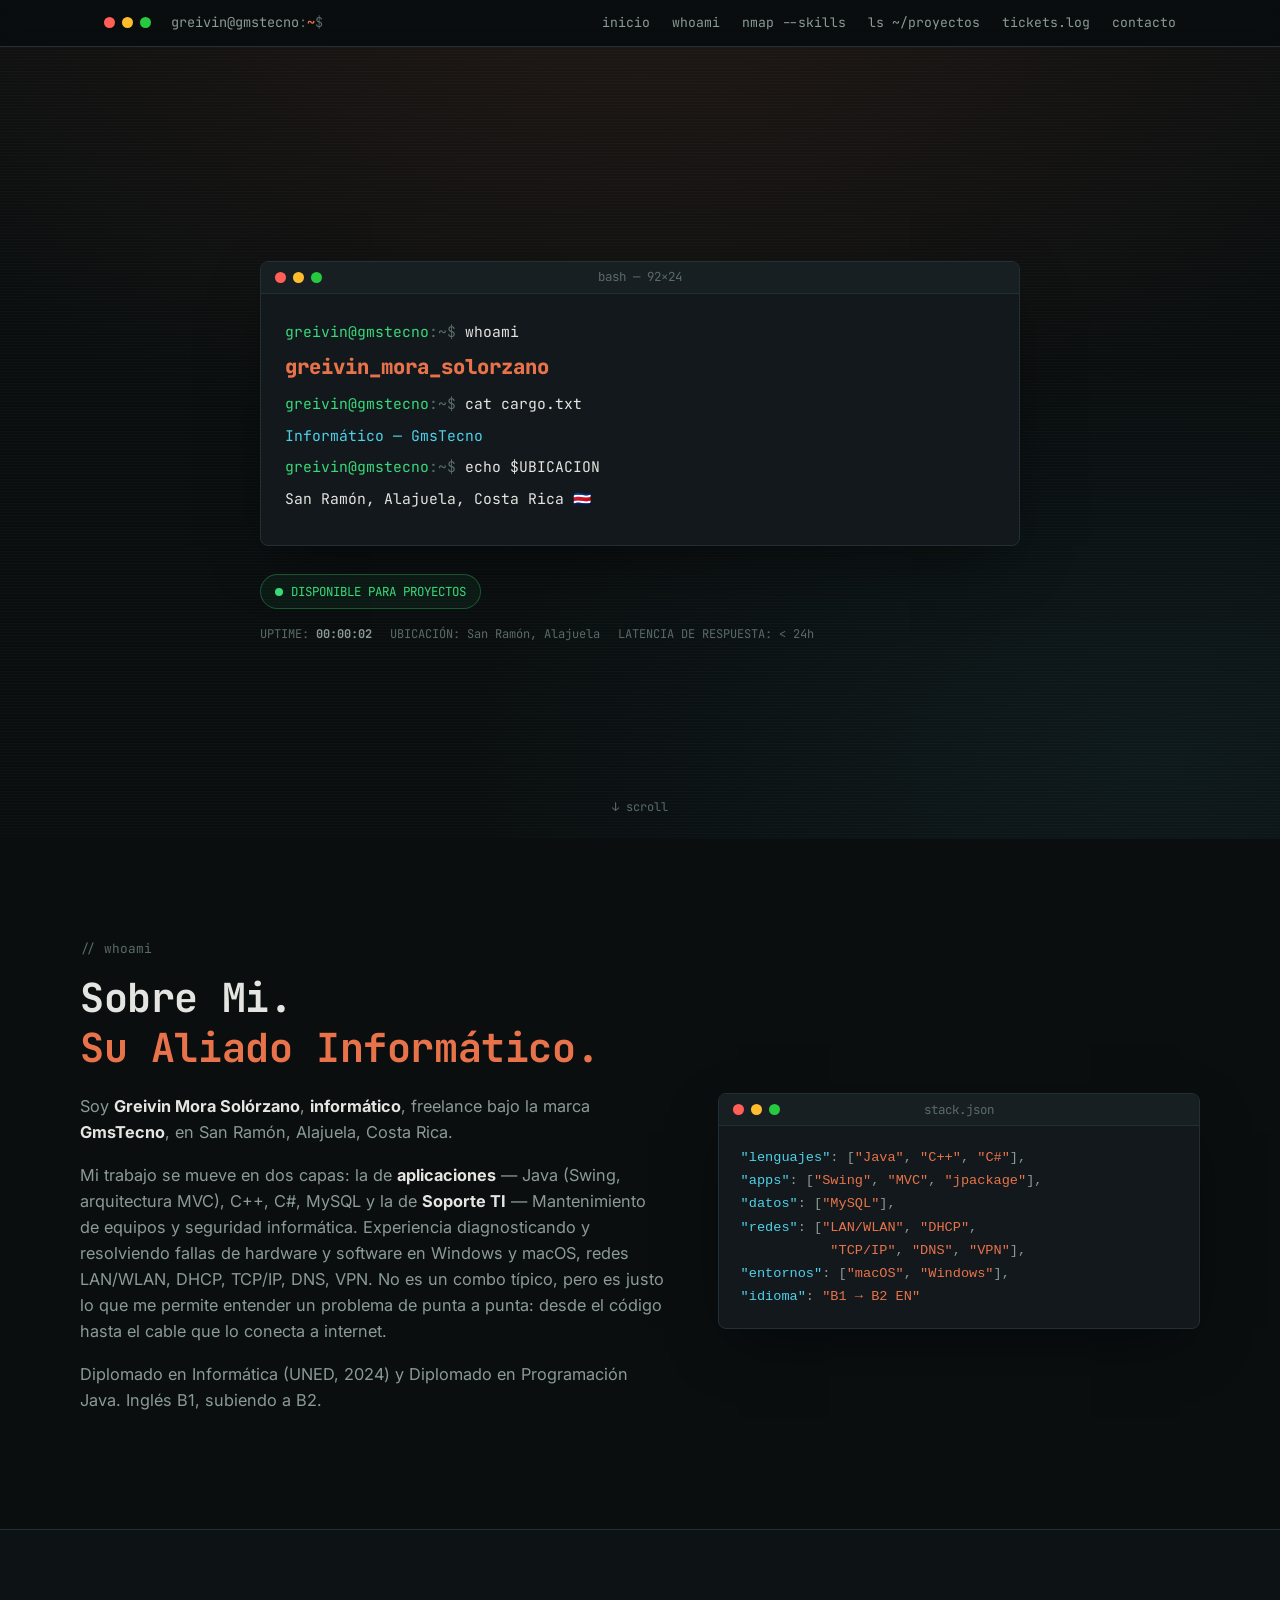
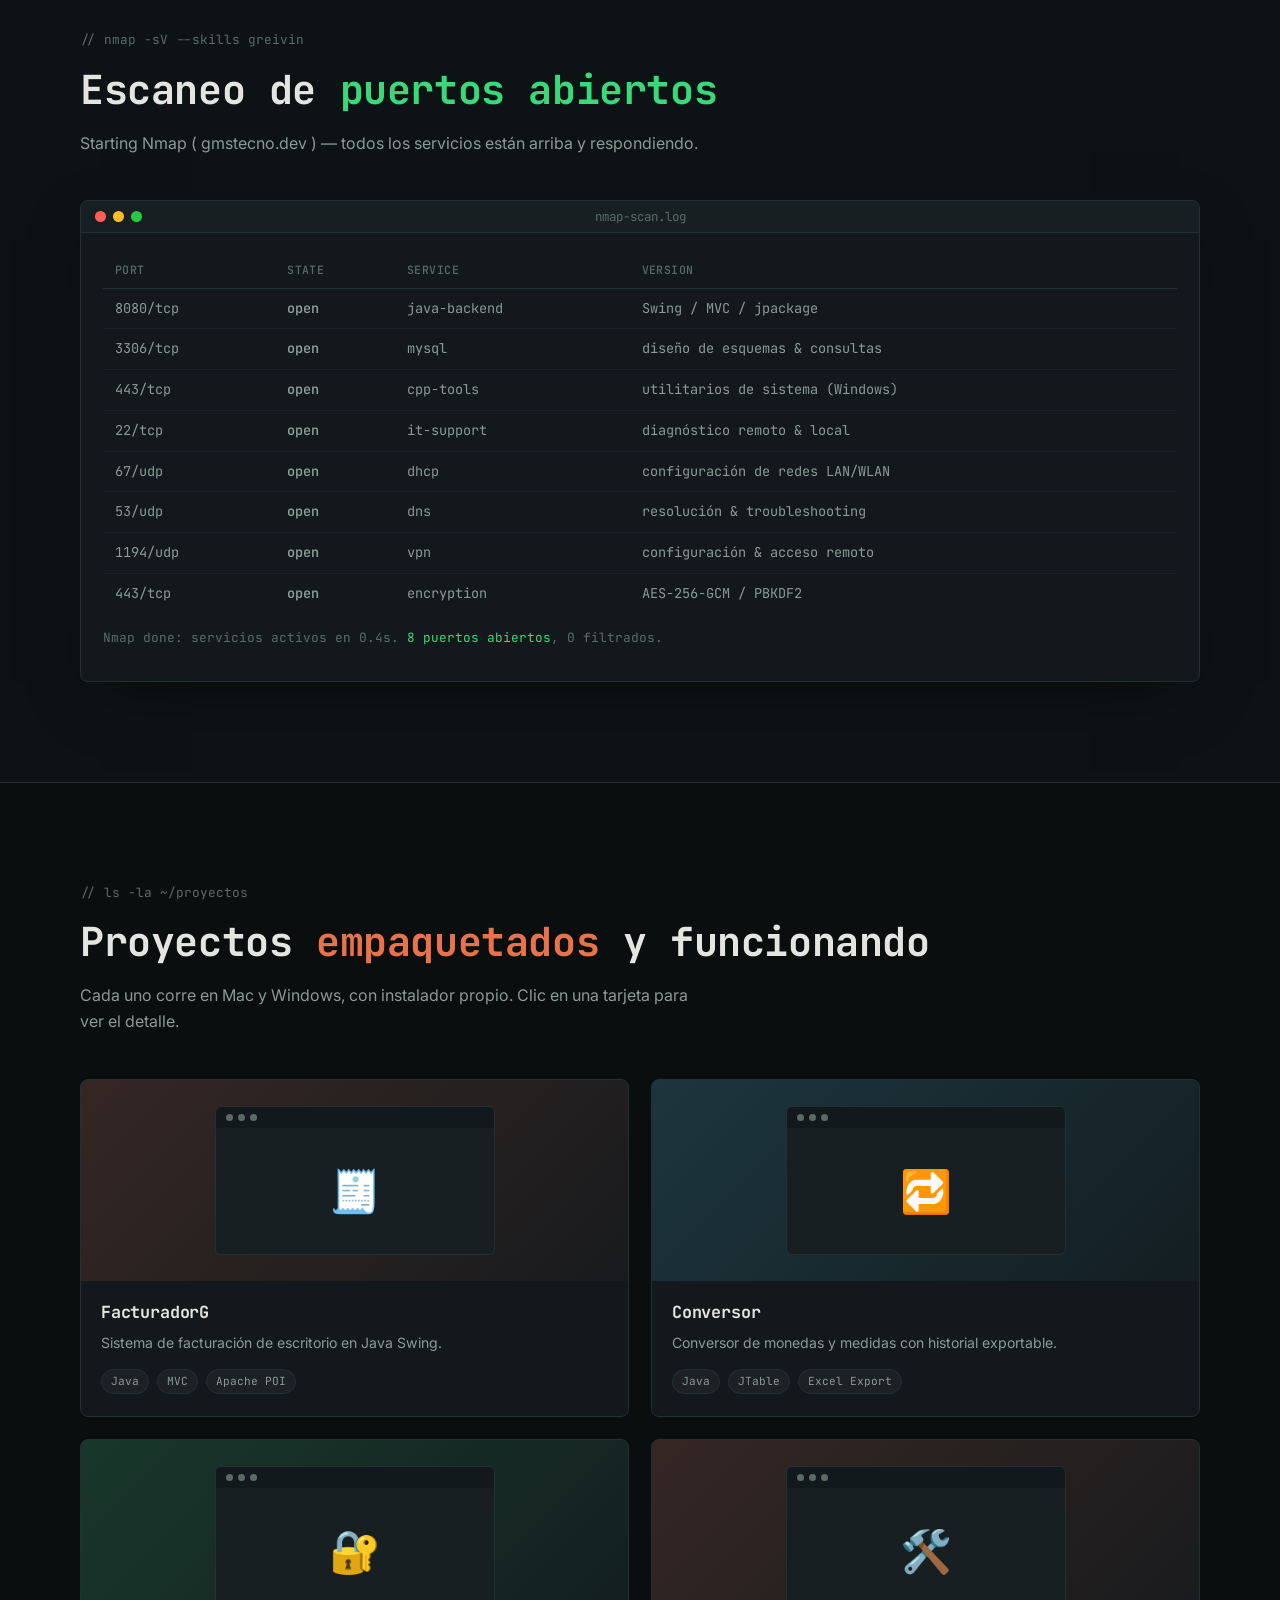
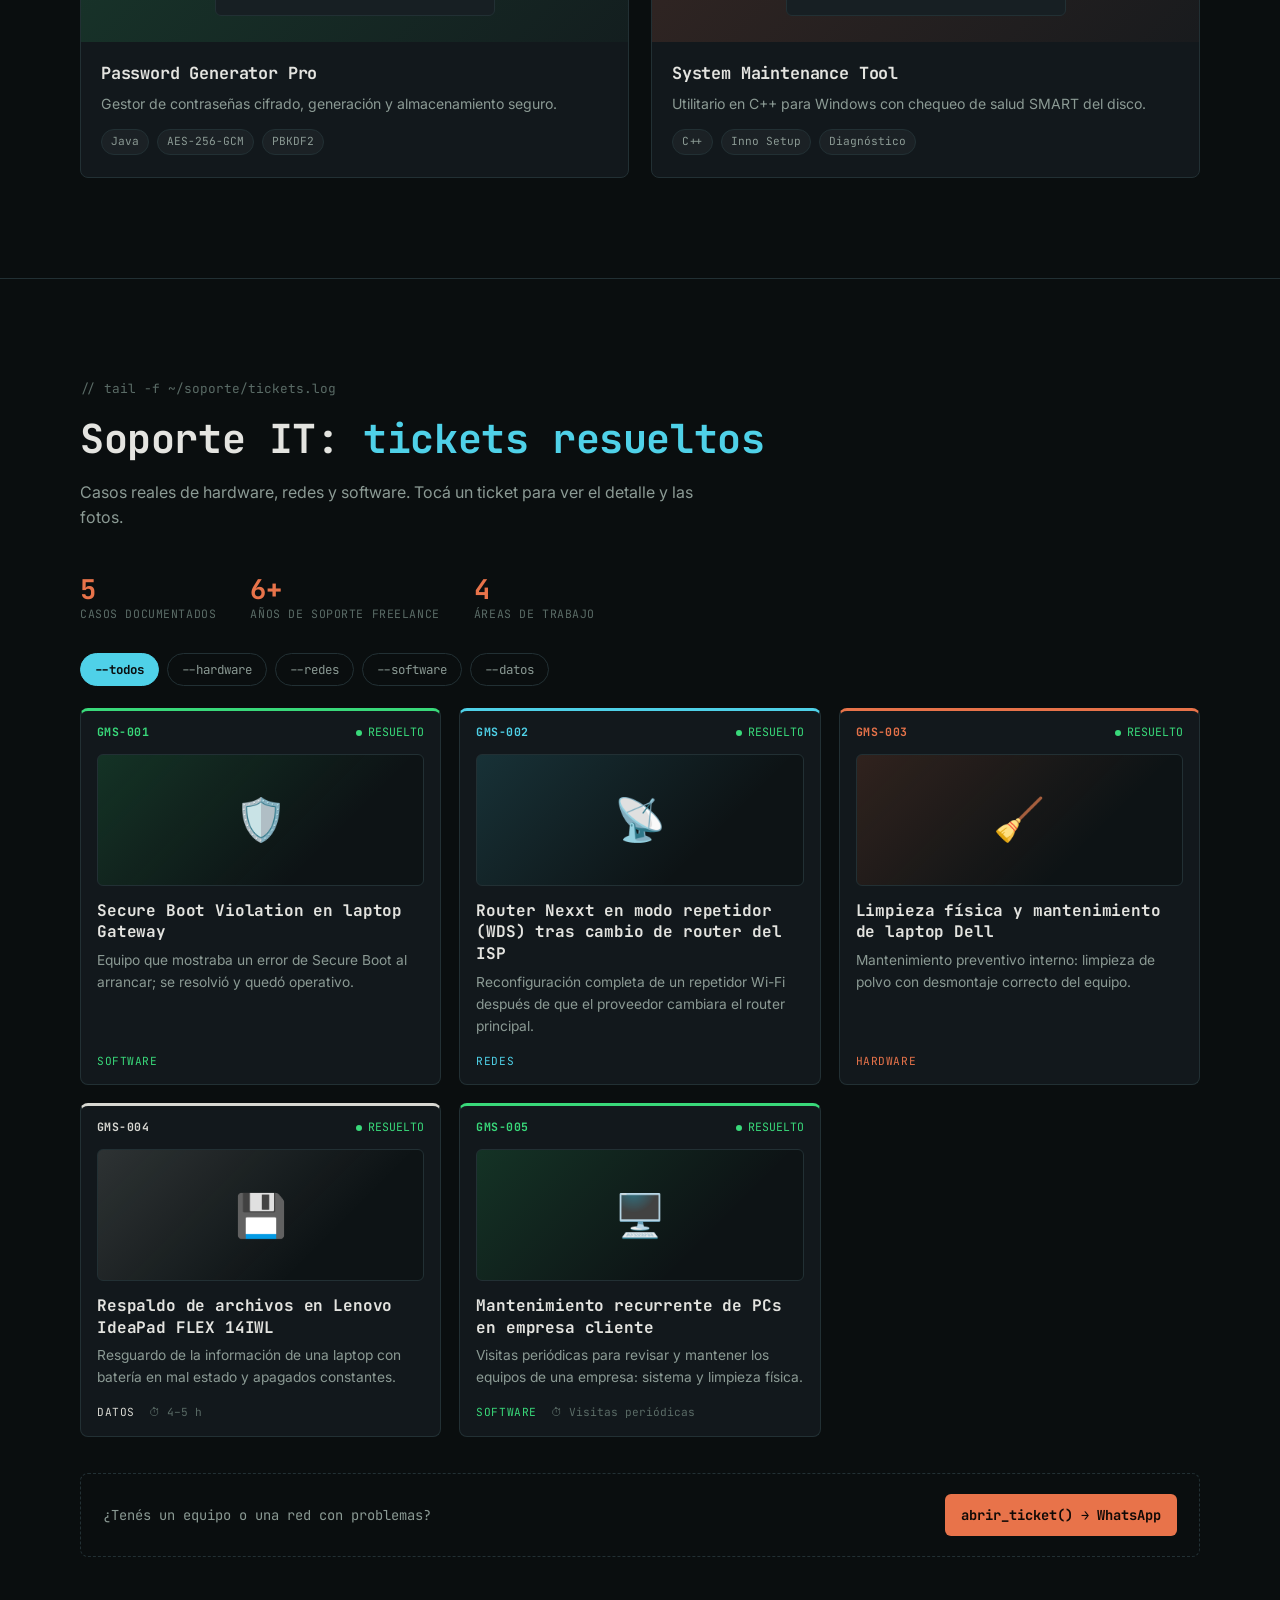
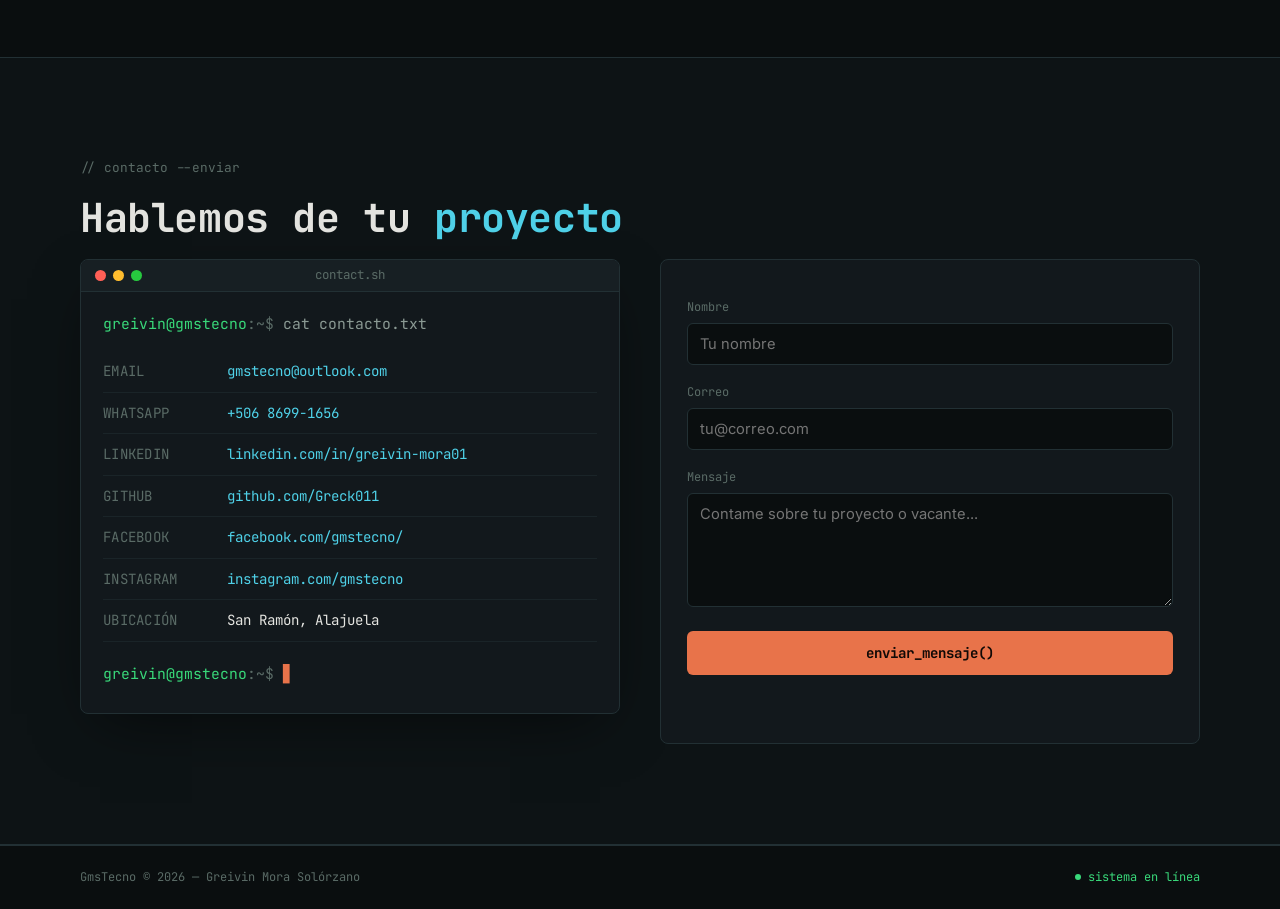
<file: index.html>
<!DOCTYPE html>
<html lang="es">

<head>
  <meta charset="UTF-8">
  <meta name="viewport" content="width=device-width, initial-scale=1.0">
  <title>GmsTecno — Greivin Mora Solórzano | Informático</title>
  <meta name="description"
    content="Portafolio de Greivin Mora Solórzano (GmsTecno). Desarrollo Java, C++, bases de datos y soporte IT/redes en Costa Rica.">
  <link rel="preconnect" href="https://fonts.googleapis.com">
  <link rel="preconnect" href="https://fonts.gstatic.com" crossorigin>
  <link
    href="https://fonts.googleapis.com/css2?family=JetBrains+Mono:wght@400;500;700;800&family=Inter:wght@400;500;600;700&display=swap"
    rel="stylesheet">
  <link rel="icon" type="image/x-icon" href="favicon.ico">
  <link rel="stylesheet" href="style.css">
  <link rel="stylesheet" href="soporte.css">
</head>

<body>

  <!-- ===== TERMINAL TOP BAR (nav) ===== -->
  <header class="topbar">
    <div class="topbar-inner">
      <div class="winlights"><span class="dot red"></span><span class="dot yellow"></span><span
          class="dot green"></span></div>
      <span class="topbar-path">greivin@gmstecno<span class="colon">:</span><span class="path">~</span><span
          class="colon">$</span></span>
      <nav class="nav" id="nav">
        <a href="#inicio" class="navlink">inicio</a>
        <a href="#sobre-mi" class="navlink">whoami</a>
        <a href="#skills" class="navlink">nmap --skills</a>
        <a href="#portafolio" class="navlink">ls ~/proyectos</a>
        <a href="#contacto" class="navlink">contacto</a>
      </nav>
      <button class="burger" id="burger" aria-label="Abrir menú" aria-expanded="false">
        <span></span><span></span><span></span>
      </button>
    </div>
  </header>

  <!-- ===== HERO ===== -->
  <section class="hero" id="inicio">
    <div class="scanlines" aria-hidden="true"></div>
    <div class="hero-inner">
      <div class="terminal-window hero-terminal">
        <div class="terminal-titlebar">
          <div class="winlights"><span class="dot red"></span><span class="dot yellow"></span><span
              class="dot green"></span></div>
          <span class="terminal-title">bash — 92×24</span>
        </div>
        <div class="terminal-body" id="bootTerminal">
          <p class="boot-line"><span class="prompt">greivin@gmstecno</span><span class="colon">:~$</span> <span
              class="typed" data-text="whoami"></span></p>
        </div>
      </div>

      <div class="hero-status" aria-hidden="true">
        <div class="status-pill"><span class="pulse-dot"></span> DISPONIBLE PARA PROYECTOS</div>
        <div class="status-meta">
          <span>UPTIME: <strong id="uptime">00:00:00</strong></span>
          <span>UBICACIÓN: San Ramón, Alajuela</span>
          <span>LATENCIA DE RESPUESTA: &lt; 24h</span>
        </div>
      </div>
    </div>
    <a href="#sobre-mi" class="scroll-cue" aria-label="Bajar a la siguiente sección">↓ scroll</a>
  </section>

  <!-- ===== SOBRE MI ===== -->
  <section class="section" id="sobre-mi">
    <div class="section-inner">
      <p class="eyebrow">// whoami</p>
      <h2 class="section-title">Sobre Mi.<br><span class="accent-orange">Su Aliado Informático.</span></h2>
      <div class="about-grid">
        <div class="about-text">
          <p>Soy <strong>Greivin Mora Solórzano</strong>, <strong> informático</strong>, freelance
            bajo la marca <strong class="accent-cyan">GmsTecno</strong>, en San Ramón, Alajuela, Costa Rica.</p>
          <p>Mi trabajo se mueve en dos capas: la de <strong>aplicaciones</strong> — Java (Swing, arquitectura MVC),
            C++, C#, MySQL y la de <strong>Soporte TI</strong> — Mantenimiento de equipos y seguridad informática.
            Experiencia diagnosticando y resolviendo fallas de hardware y software en Windows y macOS, redes LAN/WLAN,
            DHCP, TCP/IP, DNS, VPN. No es un combo típico, pero es justo lo que me permite entender un problema de punta
            a punta: desde el código hasta el cable que lo conecta a internet.</p>
          <p>Diplomado en Informática (UNED, 2024) y Diplomado en Programación Java. Inglés B1, subiendo a B2.</p>
        </div>
        <div class="about-card">
          <div class="terminal-window">
            <div class="terminal-titlebar">
              <div class="winlights"><span class="dot red"></span><span class="dot yellow"></span><span
                  class="dot green"></span></div>
              <span class="terminal-title">stack.json</span>
            </div>
            <div class="terminal-body code-block">
              <pre><span class="tok-key">"lenguajes"</span>: [<span class="tok-str">"Java"</span>, <span class="tok-str">"C++"</span>, <span class="tok-str">"C#"</span>],
<span class="tok-key">"apps"</span>: [<span class="tok-str">"Swing"</span>, <span class="tok-str">"MVC"</span>, <span class="tok-str">"jpackage"</span>],
<span class="tok-key">"datos"</span>: [<span class="tok-str">"MySQL"</span>],
<span class="tok-key">"redes"</span>: [<span class="tok-str">"LAN/WLAN"</span>, <span class="tok-str">"DHCP"</span>,
           <span class="tok-str">"TCP/IP"</span>, <span class="tok-str">"DNS"</span>, <span class="tok-str">"VPN"</span>],
<span class="tok-key">"entornos"</span>: [<span class="tok-str">"macOS"</span>, <span class="tok-str">"Windows"</span>],
<span class="tok-key">"idioma"</span>: <span class="tok-str">"B1 → B2 EN"</span></pre>
            </div>
          </div>
        </div>
      </div>
    </div>
  </section>

  <!-- ===== SKILLS COMO PORT SCAN ===== -->
  <section class="section section-alt" id="skills">
    <div class="section-inner">
      <p class="eyebrow">// nmap -sV --skills greivin</p>
      <h2 class="section-title">Escaneo de <span class="accent-green">puertos abiertos</span></h2>
      <p class="section-sub">Starting Nmap ( gmstecno.dev ) — todos los servicios están arriba y respondiendo.</p>

      <div class="terminal-window scan-window">
        <div class="terminal-titlebar">
          <div class="winlights"><span class="dot red"></span><span class="dot yellow"></span><span
              class="dot green"></span></div>
          <span class="terminal-title">nmap-scan.log</span>
        </div>
        <div class="terminal-body">
          <table class="scan-table">
            <thead>
              <tr>
                <th>PORT</th>
                <th>STATE</th>
                <th>SERVICE</th>
                <th>VERSION</th>
              </tr>
            </thead>
            <tbody id="scanTableBody">
              <tr>
                <td>8080/tcp</td>
                <td class="state-open">open</td>
                <td>java-backend</td>
                <td>Swing / MVC / jpackage</td>
              </tr>
              <tr>
                <td>3306/tcp</td>
                <td class="state-open">open</td>
                <td>mysql</td>
                <td>diseño de esquemas &amp; consultas</td>
              </tr>
              <tr>
                <td>443/tcp</td>
                <td class="state-open">open</td>
                <td>cpp-tools</td>
                <td>utilitarios de sistema (Windows)</td>
              </tr>
              <tr>
                <td>22/tcp</td>
                <td class="state-open">open</td>
                <td>it-support</td>
                <td>diagnóstico remoto &amp; local</td>
              </tr>
              <tr>
                <td>67/udp</td>
                <td class="state-open">open</td>
                <td>dhcp</td>
                <td>configuración de redes LAN/WLAN</td>
              </tr>
              <tr>
                <td>53/udp</td>
                <td class="state-open">open</td>
                <td>dns</td>
                <td>resolución &amp; troubleshooting</td>
              </tr>
              <tr>
                <td>1194/udp</td>
                <td class="state-open">open</td>
                <td>vpn</td>
                <td>configuración &amp; acceso remoto</td>
              </tr>
              <tr>
                <td>443/tcp</td>
                <td class="state-open">open</td>
                <td>encryption</td>
                <td>AES-256-GCM / PBKDF2</td>
              </tr>
            </tbody>
          </table>
          <p class="scan-footer">Nmap done: servicios activos en 0.4s. <span class="accent-green">8 puertos
              abiertos</span>, 0 filtrados.</p>
        </div>
      </div>
    </div>
  </section>

  <!-- ===== PORTAFOLIO ===== -->
  <section class="section" id="portafolio">
    <div class="section-inner">
      <p class="eyebrow">// ls -la ~/proyectos</p>
      <h2 class="section-title">Proyectos <span class="accent-orange">empaquetados</span> y funcionando</h2>
      <p class="section-sub">Cada uno corre en Mac y Windows, con instalador propio. Clic en una tarjeta para ver el
        detalle.</p>

      <div class="portfolio-grid" id="portfolioGrid">

        <article class="proj-card" data-project="facturador">
          <div class="proj-thumb thumb-orange">
            <div class="thumb-window">
              <div class="thumb-titlebar"><span></span><span></span><span></span></div>
              <div class="thumb-icon">🧾</div>
            </div>
          </div>
          <div class="proj-info">
            <h3>FacturadorG</h3>
            <p>Sistema de facturación de escritorio en Java Swing.</p>
            <div class="tag-row">
              <span class="tag">Java</span><span class="tag">MVC</span><span class="tag">Apache POI</span>
            </div>
          </div>
        </article>

        <article class="proj-card" data-project="conversor">
          <div class="proj-thumb thumb-cyan">
            <div class="thumb-window">
              <div class="thumb-titlebar"><span></span><span></span><span></span></div>
              <div class="thumb-icon">🔁</div>
            </div>
          </div>
          <div class="proj-info">
            <h3>Conversor</h3>
            <p>Conversor de monedas y medidas con historial exportable.</p>
            <div class="tag-row">
              <span class="tag">Java</span><span class="tag">JTable</span><span class="tag">Excel Export</span>
            </div>
          </div>
        </article>

        <article class="proj-card" data-project="passgen">
          <div class="proj-thumb thumb-green">
            <div class="thumb-window">
              <div class="thumb-titlebar"><span></span><span></span><span></span></div>
              <div class="thumb-icon">🔐</div>
            </div>
          </div>
          <div class="proj-info">
            <h3>Password Generator Pro</h3>
            <p>Gestor de contraseñas cifrado, generación y almacenamiento seguro.</p>
            <div class="tag-row">
              <span class="tag">Java</span><span class="tag">AES-256-GCM</span><span class="tag">PBKDF2</span>
            </div>
          </div>
        </article>

        <article class="proj-card" data-project="sysmaint">
          <div class="proj-thumb thumb-orange">
            <div class="thumb-window">
              <div class="thumb-titlebar"><span></span><span></span><span></span></div>
              <div class="thumb-icon">🛠️</div>
            </div>
          </div>
          <div class="proj-info">
            <h3>System Maintenance Tool</h3>
            <p>Utilitario en C++ para Windows con chequeo de salud SMART del disco.</p>
            <div class="tag-row">
              <span class="tag">C++</span><span class="tag">Inno Setup</span><span class="tag">Diagnóstico</span>
            </div>
          </div>
        </article>

      </div>
    </div>
  </section>

  <!-- ===== LIGHTBOX / VISOR DE IMAGENES ===== -->
  <div class="lightbox" id="lightbox" aria-hidden="true">
    <div class="lightbox-backdrop" id="lightboxBackdrop"></div>
    <div class="lightbox-panel">
      <div class="terminal-window lightbox-window">
        <div class="terminal-titlebar">
          <div class="winlights"><span class="dot red" id="lbClose"></span><span class="dot yellow"></span><span
              class="dot green"></span></div>
          <span class="terminal-title" id="lbFileName">proyecto.png</span>
          <button class="lb-close-btn" id="lbCloseBtn" aria-label="Cerrar">✕</button>
        </div>
        <div class="lightbox-body">
          <button class="lb-nav lb-prev" id="lbPrev" aria-label="Anterior">‹</button>
          <div class="lightbox-image-wrap">
            <div class="lightbox-image" id="lightboxImage">
              <img id="lightboxImg" alt="" />
              <span class="lightbox-icon-fallback" id="lightboxIconFallback"></span>
            </div>
          </div>
          <button class="lb-nav lb-next" id="lbNext" aria-label="Siguiente">›</button>
        </div>
        <div class="lightbox-caption">
          <h3 id="lbTitle">Título</h3>
          <p id="lbDesc">Descripción</p>
          <div class="tag-row" id="lbTags"></div>
          <p class="lb-hint">📸 Capturas reales de las App.</p>
        </div>
      </div>
    </div>
  </div>

  <!-- ===== CONTACTO ===== -->
  <section class="section section-alt" id="contacto">
    <div class="section-inner">
      <p class="eyebrow">// contacto --enviar</p>
      <h2 class="section-title">Hablemos de tu <span class="accent-cyan">proyecto</span></h2>

      <div class="contact-grid">
        <div class="terminal-window contact-terminal">
          <div class="terminal-titlebar">
            <div class="winlights"><span class="dot red"></span><span class="dot yellow"></span><span
                class="dot green"></span></div>
            <span class="terminal-title">contact.sh</span>
          </div>
          <div class="terminal-body">
            <p class="boot-line static-line"><span class="prompt">greivin@gmstecno</span><span class="colon">:~$</span>
              cat contacto.txt</p>
            <ul class="contact-list">
              <li><span class="contact-label">EMAIL</span> <a
                  href="mailto:gmstecno@outlook.com">gmstecno@outlook.com</a></li>
              <li><span class="contact-label">WHATSAPP</span> <a href="https://wa.me/50686991656" target="_blank"
                  rel="noopener">+506 8699-1656</a></li>
              <li><span class="contact-label">LINKEDIN</span> <a href="https://www.linkedin.com/in/greivin-mora01/"
                  target="_blank" rel="noopener">linkedin.com/in/greivin-mora01</a></li>
              <li><span class="contact-label">GITHUB</span> <a href="https://github.com/Greck011" target="_blank"
                  rel="noopener">github.com/Greck011</a></li>
              <li><span class="contact-label">FACEBOOK</span> <a href="https://www.facebook.com/gmstecno/"
                  target="_blank" rel="noopener">facebook.com/gmstecno/</a></li>
              <li><span class="contact-label">INSTAGRAM</span> <a href="https://www.instagram.com/gmstecno"
                  target="_blank" rel="noopener">instagram.com/gmstecno</a></li>
              <li><span class="contact-label">UBICACIÓN</span> San Ramón, Alajuela</li>
            </ul>
            <p class="boot-line static-line"><span class="prompt">greivin@gmstecno</span><span class="colon">:~$</span>
              <span class="cursor-blink">▊</span>
            </p>
          </div>
        </div>

        <form class="contact-form" id="contactForm">
          <label for="name">Nombre</label>
          <input type="text" id="name" name="name" placeholder="Tu nombre" required>

          <label for="email">Correo</label>
          <input type="email" id="email" name="email" placeholder="tu@correo.com" required>

          <label for="message">Mensaje</label>
          <textarea id="message" name="message" rows="5" placeholder="Contame sobre tu proyecto o vacante..."
            required></textarea>

          <button type="submit" class="btn-primary">
            <span>enviar_mensaje()</span>
          </button>
          <p class="form-note" id="formNote"></p>
        </form>
      </div>
    </div>
  </section>

  <footer class="footer">
    <div class="footer-inner">
      <span>GmsTecno © 2026 — Greivin Mora Solórzano</span>
      <span class="footer-status"><span class="pulse-dot small"></span> sistema en línea</span>
    </div>
  </footer>

  <script src="script.js"></script>
  <script src="soporte.js"></script>
</body>

</html>
</file>
<file: style.css>
/* =========================================================
   GmsTecno — Design tokens
   ========================================================= */
:root {
  --bg: #0a0e0f;
  --bg-alt: #0d1315;
  --surface: #12181c;
  --surface-2: #171f23;
  --border: #223034;
  --text: #e4e4e0;
  --text-dim: #8b9a94;
  --text-faint: #5a6b66;

  --orange: #e8734a;
  --orange-dim: #c95d38;
  --cyan: #4fd1e8;
  --green: #39d97a;

  --font-mono: 'JetBrains Mono', ui-monospace, SFMono-Regular, Menlo, monospace;
  --font-sans: 'Inter', system-ui, -apple-system, sans-serif;

  --radius: 8px;
  --maxw: 1120px;
}

* {
  box-sizing: border-box;
}

html {
  scroll-behavior: smooth;
}

body {
  margin: 0;
  background: var(--bg);
  color: var(--text);
  font-family: var(--font-sans);
  line-height: 1.6;
  -webkit-font-smoothing: antialiased;
}

@media (prefers-reduced-motion: reduce) {
  html {
    scroll-behavior: auto;
  }

  * {
    animation-duration: 0.01ms !important;
    animation-iteration-count: 1 !important;
    transition-duration: 0.01ms !important;
  }
}

a {
  color: inherit;
}

h1,
h2,
h3 {
  font-family: var(--font-mono);
  margin: 0;
  letter-spacing: -0.01em;
}

p {
  margin: 0 0 1em;
  color: var(--text-dim);
}

img {
  max-width: 100%;
  display: block;
}

::selection {
  background: var(--orange);
  color: #0a0e0f;
}

:focus-visible {
  outline: 2px solid var(--cyan);
  outline-offset: 3px;
  border-radius: 2px;
}

.accent-orange {
  color: var(--orange);
}

.accent-cyan {
  color: var(--cyan);
}

.accent-green {
  color: var(--green);
}

/* =========================================================
   Terminal window chrome (reused component)
   ========================================================= */
.terminal-window {
  background: var(--surface);
  border: 1px solid var(--border);
  border-radius: var(--radius);
  overflow: hidden;
  box-shadow: 0 20px 60px -20px rgba(0, 0, 0, 0.6);
}

.terminal-titlebar {
  display: flex;
  align-items: center;
  gap: 10px;
  padding: 10px 14px;
  background: var(--surface-2);
  border-bottom: 1px solid var(--border);
  position: relative;
}

.winlights {
  display: flex;
  gap: 7px;
}

.winlights .dot {
  width: 11px;
  height: 11px;
  border-radius: 50%;
  display: inline-block;
}

.dot.red {
  background: #ff5f56;
}

.dot.yellow {
  background: #ffbd2e;
}

.dot.green {
  background: #27c93f;
}

.terminal-title {
  font-family: var(--font-mono);
  font-size: 0.78rem;
  color: var(--text-faint);
  position: absolute;
  left: 50%;
  transform: translateX(-50%);
}

.terminal-body {
  padding: 20px 22px;
  font-family: var(--font-mono);
  font-size: 0.92rem;
}

.prompt {
  color: var(--green);
}

.colon {
  color: var(--text-faint);
}

.path {
  color: var(--cyan);
}

.cursor-blink {
  color: var(--orange);
  animation: blink 1s step-end infinite;
}

@keyframes blink {
  50% {
    opacity: 0;
  }
}

/* =========================================================
   Top bar / nav
   ========================================================= */
.topbar {
  position: sticky;
  top: 0;
  z-index: 40;
  background: rgba(10, 14, 15, 0.85);
  backdrop-filter: blur(10px);
  border-bottom: 1px solid var(--border);
}

.topbar-inner {
  max-width: var(--maxw);
  margin: 0 auto;
  padding: 12px 24px;
  display: flex;
  align-items: center;
  gap: 20px;
}

.topbar .winlights {
  flex-shrink: 0;
}

.topbar-path {
  font-family: var(--font-mono);
  font-size: 0.85rem;
  color: var(--text-dim);
  white-space: nowrap;
}

.topbar-path .path {
  color: var(--orange);
  font-weight: 600;
}

.nav {
  margin-left: auto;
  display: flex;
  gap: 22px;
}

.navlink {
  font-family: var(--font-mono);
  font-size: 0.82rem;
  text-decoration: none;
  color: var(--text-dim);
  transition: color .15s ease;
  white-space: nowrap;
}

.navlink:hover {
  color: var(--cyan);
}

.burger {
  display: none;
  margin-left: auto;
  background: none;
  border: none;
  cursor: pointer;
  flex-direction: column;
  gap: 5px;
  padding: 6px;
}

.burger span {
  width: 22px;
  height: 2px;
  background: var(--text);
  display: block;
}

@media (max-width: 780px) {
  .nav {
    position: absolute;
    top: 100%;
    left: 0;
    right: 0;
    background: var(--bg-alt);
    border-bottom: 1px solid var(--border);
    flex-direction: column;
    padding: 16px 24px;
    gap: 16px;
    display: none;
  }

  .nav.open {
    display: flex;
  }

  .burger {
    display: flex;
  }

  .topbar-path {
    display: none;
  }
}

/* =========================================================
   Hero
   ========================================================= */
.hero {
  position: relative;
  min-height: 88vh;
  display: flex;
  flex-direction: column;
  align-items: center;
  justify-content: center;
  padding: 60px 24px 40px;
  overflow: hidden;
  background:
    radial-gradient(ellipse 900px 500px at 50% -10%, rgba(232, 115, 74, 0.10), transparent),
    radial-gradient(ellipse 700px 400px at 90% 90%, rgba(79, 209, 232, 0.06), transparent);
}

.scanlines {
  position: absolute;
  inset: 0;
  background: repeating-linear-gradient(to bottom, rgba(255, 255, 255, 0.015) 0px, rgba(255, 255, 255, 0.015) 1px, transparent 1px, transparent 3px);
  pointer-events: none;
}

.hero-inner {
  width: 100%;
  max-width: 760px;
  display: flex;
  flex-direction: column;
  gap: 28px;
  position: relative;
  z-index: 1;
}

.hero-terminal {
  width: 100%;
}

.hero-terminal .terminal-body {
  min-height: 220px;
  padding: 26px 24px;
}

.boot-line {
  margin: 0 0 8px;
  color: var(--text);
  min-height: 1.4em;
}

.typed::after {
  content: '';
}

.typed-caret {
  display: inline-block;
  width: 8px;
  height: 1.1em;
  background: var(--orange);
  vertical-align: text-bottom;
  margin-left: 2px;
  animation: blink 0.9s step-end infinite;
}

.hero-name {
  font-size: 1.4em;
  color: var(--orange);
  font-weight: 800;
}

.hero-role {
  color: var(--cyan);
}

.hero-status {
  display: flex;
  flex-wrap: wrap;
  align-items: center;
  gap: 16px;
  justify-content: space-between;
}

.status-pill {
  display: inline-flex;
  align-items: center;
  gap: 8px;
  font-family: var(--font-mono);
  font-size: 0.78rem;
  color: var(--green);
  border: 1px solid rgba(57, 217, 122, 0.3);
  background: rgba(57, 217, 122, 0.06);
  padding: 7px 14px;
  border-radius: 999px;
}

.pulse-dot {
  width: 8px;
  height: 8px;
  border-radius: 50%;
  background: var(--green);
  box-shadow: 0 0 0 0 rgba(57, 217, 122, 0.6);
  animation: pulse 2s infinite;
}

.pulse-dot.small {
  width: 6px;
  height: 6px;
}

@keyframes pulse {
  0% {
    box-shadow: 0 0 0 0 rgba(57, 217, 122, 0.5);
  }

  70% {
    box-shadow: 0 0 0 8px rgba(57, 217, 122, 0);
  }

  100% {
    box-shadow: 0 0 0 0 rgba(57, 217, 122, 0);
  }
}

.status-meta {
  display: flex;
  gap: 18px;
  flex-wrap: wrap;
  font-family: var(--font-mono);
  font-size: 0.75rem;
  color: var(--text-faint);
}

.status-meta strong {
  color: var(--text-dim);
}

.scroll-cue {
  position: absolute;
  bottom: 22px;
  left: 50%;
  transform: translateX(-50%);
  font-family: var(--font-mono);
  font-size: 0.75rem;
  color: var(--text-faint);
  text-decoration: none;
  animation: floaty 2.2s ease-in-out infinite;
}

@keyframes floaty {

  0%,
  100% {
    transform: translate(-50%, 0);
  }

  50% {
    transform: translate(-50%, 6px);
  }
}

/* =========================================================
   Sections
   ========================================================= */
.section {
  padding: 100px 24px;
}

.section-alt {
  background: var(--bg-alt);
  border-top: 1px solid var(--border);
  border-bottom: 1px solid var(--border);
}

.section-inner {
  max-width: var(--maxw);
  margin: 0 auto;
}

.eyebrow {
  font-family: var(--font-mono);
  font-size: 0.8rem;
  color: var(--text-faint);
  margin: 0 0 14px;
}

.section-title {
  font-size: clamp(1.7rem, 4vw, 2.5rem);
  color: var(--text);
  font-weight: 700;
  line-height: 1.25;
  margin-bottom: 16px;
}

.section-sub {
  max-width: 620px;
  font-size: 1rem;
  margin-bottom: 44px;
}

/* about */
.about-grid {
  display: grid;
  grid-template-columns: 1.1fr 0.9fr;
  gap: 48px;
  align-items: start;
  margin-top: 20px;
}

.about-text p {
  font-size: 1.02rem;
}

.about-text strong {
  color: var(--text);
}

.code-block pre {
  margin: 0;
  white-space: pre-wrap;
  font-size: 0.85rem;
  color: var(--text-dim);
  line-height: 1.7;
}

.tok-key {
  color: var(--cyan);
}

.tok-str {
  color: var(--orange);
}

@media (max-width: 860px) {
  .about-grid {
    grid-template-columns: 1fr;
  }
}

/* scan table */
.scan-window {
  margin-top: 8px;
}

.scan-table {
  width: 100%;
  border-collapse: collapse;
  font-size: 0.85rem;
}

.scan-table th {
  text-align: left;
  color: var(--text-faint);
  font-weight: 500;
  padding: 8px 12px;
  border-bottom: 1px solid var(--border);
  font-size: 0.72rem;
  letter-spacing: 0.04em;
  text-transform: uppercase;
}

.scan-table td {
  padding: 9px 12px;
  color: var(--text-dim);
  border-bottom: 1px solid rgba(34, 48, 52, 0.5);
}

.scan-table tr:last-child td {
  border-bottom: none;
}

.state-open {
  color: var(--green);
  font-weight: 600;
}

.scan-footer {
  margin-top: 14px;
  font-size: 0.8rem;
  color: var(--text-faint);
}

/* portfolio grid */
.portfolio-grid {
  display: grid;
  grid-template-columns: repeat(2, 1fr);
  gap: 22px;
}

@media (max-width: 720px) {
  .portfolio-grid {
    grid-template-columns: 1fr;
  }
}

.proj-card {
  background: var(--surface);
  border: 1px solid var(--border);
  border-radius: var(--radius);
  overflow: hidden;
  cursor: pointer;
  transition: transform .18s ease, border-color .18s ease, box-shadow .18s ease;
}

.proj-card:hover {
  transform: translateY(-4px);
  border-color: var(--orange-dim);
  box-shadow: 0 16px 40px -16px rgba(232, 115, 74, 0.25);
}

.proj-thumb {
  padding: 26px;
  display: flex;
  align-items: center;
  justify-content: center;
}

.thumb-orange {
  background: linear-gradient(135deg, rgba(232, 115, 74, 0.16), rgba(232, 115, 74, 0.03));
}

.thumb-cyan {
  background: linear-gradient(135deg, rgba(79, 209, 232, 0.16), rgba(79, 209, 232, 0.03));
}

.thumb-green {
  background: linear-gradient(135deg, rgba(57, 217, 122, 0.16), rgba(57, 217, 122, 0.03));
}

.thumb-window {
  width: 100%;
  max-width: 280px;
  background: var(--surface-2);
  border: 1px solid var(--border);
  border-radius: 6px;
  overflow: hidden;
}

.thumb-titlebar {
  display: flex;
  gap: 5px;
  padding: 7px 10px;
  background: rgba(0, 0, 0, 0.2);
}

.thumb-titlebar span {
  width: 7px;
  height: 7px;
  border-radius: 50%;
  background: var(--text-faint);
}

.thumb-icon {
  font-size: 2.6rem;
  text-align: center;
  padding: 30px 0;
}

.proj-info {
  padding: 18px 20px 22px;
}

.proj-info h3 {
  font-size: 1.05rem;
  margin-bottom: 6px;
  color: var(--text);
}

.proj-info p {
  font-size: 0.88rem;
  margin-bottom: 14px;
}

.tag-row {
  display: flex;
  flex-wrap: wrap;
  gap: 8px;
}

.tag {
  font-family: var(--font-mono);
  font-size: 0.7rem;
  color: var(--text-dim);
  background: rgba(255, 255, 255, 0.04);
  border: 1px solid var(--border);
  padding: 3px 9px;
  border-radius: 999px;
}

/* =========================================================
   Lightbox
   ========================================================= */
.lightbox {
  position: fixed;
  inset: 0;
  z-index: 100;
  display: none;
  align-items: center;
  justify-content: center;
  padding: 16px;
}

.lightbox.open {
  display: flex;
}

.lightbox-backdrop {
  position: absolute;
  inset: 0;
  background: rgba(5, 7, 8, 0.86);
  backdrop-filter: blur(4px);
}

.lightbox-panel {
  position: relative;
  z-index: 1;
  width: 100%;
  max-width: 1600px;
  height: min(96vh, 1050px);
  height: min(96dvh, 1050px);
  display: flex;
}

.lightbox-window {
  display: flex;
  flex-direction: column;
  width: 100%;
  height: 100%;
}

.lightbox-window .terminal-titlebar {
  padding-right: 44px;
  flex-shrink: 0;
}

.lb-close-btn {
  position: absolute;
  right: 10px;
  top: 8px;
  background: none;
  border: none;
  color: var(--text-faint);
  cursor: pointer;
  font-size: 0.9rem;
  padding: 6px;
}

.lb-close-btn:hover {
  color: var(--orange);
}

/* Punto rojo del visor: se comporta como el botón de cerrar de macOS */
#lbClose {
  cursor: pointer;
  position: relative;
  transition: filter .12s ease;
}

#lbClose::before {
  /* área de toque más grande sin agrandar el punto visualmente */
  content: '';
  position: absolute;
  inset: -9px;
}

#lbClose::after {
  content: '×';
  position: absolute;
  inset: 0;
  display: flex;
  align-items: center;
  justify-content: center;
  font-size: 9px;
  line-height: 1;
  color: rgba(0, 0, 0, 0.55);
  opacity: 0;
  transition: opacity .12s ease;
  pointer-events: none;
}

#lbClose:hover {
  filter: brightness(1.15);
}

#lbClose:hover::after {
  opacity: 1;
}

@media (hover: none) {

  /* en touch no hay hover: mostramos la x siempre para que se note que es clickeable */
  #lbClose::after {
    opacity: 0.9;
  }
}

.lightbox-body {
  display: flex;
  align-items: center;
  gap: 8px;
  padding: 18px;
  flex: 1;
  min-height: 0;
}

.lightbox-image-wrap {
  flex: 1;
  height: 100%;
  min-width: 0;
}

.lightbox-image {
  width: 100%;
  height: 100%;
  border-radius: 6px;
  display: flex;
  align-items: center;
  justify-content: center;
  font-size: 3.4rem;
  border: 1px dashed var(--border);
  background: var(--bg-alt);
  overflow: hidden;
}

.lightbox-image img {
  width: 100%;
  height: 100%;
  object-fit: contain;
  border-radius: 4px;
}

.lightbox-icon-fallback {
  font-size: 3.4rem;
}

.lb-nav {
  background: var(--surface-2);
  border: 1px solid var(--border);
  color: var(--text-dim);
  width: 40px;
  height: 40px;
  border-radius: 50%;
  cursor: pointer;
  font-size: 1.3rem;
  flex-shrink: 0;
}

.lb-nav:hover {
  color: var(--orange);
  border-color: var(--orange-dim);
}

.lightbox-caption {
  padding: 14px 22px;
  flex-shrink: 0;
  max-height: 23vh;
  overflow-y: auto;
}

.lightbox-caption h3 {
  color: var(--text);
  font-size: 1.1rem;
  margin-bottom: 6px;
}

.lightbox-caption p {
  font-size: 0.88rem;
  margin-bottom: 12px;
}

.lb-hint {
  font-family: var(--font-mono);
  font-size: 0.72rem;
  color: var(--text-faint);
  border-top: 1px solid var(--border);
  padding-top: 12px;
  margin-top: 14px;
}

.lb-hint code {
  color: var(--cyan);
}

/* =========================================================
   Contact
   ========================================================= */
.contact-grid {
  display: grid;
  grid-template-columns: 1fr 1fr;
  gap: 40px;
  align-items: start;
}

@media (max-width: 860px) {
  .contact-grid {
    grid-template-columns: 1fr;
  }
}

.static-line {
  color: var(--text-dim);
}

.contact-list {
  list-style: none;
  padding: 0;
  margin: 16px 0 20px;
}

.contact-list li {
  display: flex;
  gap: 14px;
  padding: 9px 0;
  border-bottom: 1px solid rgba(34, 48, 52, 0.5);
  font-size: 0.88rem;
}

.contact-label {
  color: var(--text-faint);
  min-width: 110px;
  flex-shrink: 0;
  letter-spacing: 0.02em;
}

.contact-list li {
  flex-wrap: wrap;
}

.contact-list a {
  word-break: break-word;
}

.contact-list a {
  color: var(--cyan);
  text-decoration: none;
}

.contact-list a:hover {
  text-decoration: underline;
}

.contact-form {
  display: flex;
  flex-direction: column;
  gap: 6px;
  background: var(--surface);
  border: 1px solid var(--border);
  border-radius: var(--radius);
  padding: 26px;
}

.contact-form label {
  font-family: var(--font-mono);
  font-size: 0.75rem;
  color: var(--text-faint);
  margin-top: 12px;
}

.contact-form input,
.contact-form textarea {
  background: var(--bg);
  border: 1px solid var(--border);
  border-radius: 6px;
  padding: 11px 12px;
  color: var(--text);
  font-family: var(--font-sans);
  font-size: 0.92rem;
  resize: vertical;
}

.contact-form input:focus,
.contact-form textarea:focus {
  border-color: var(--cyan);
  outline: none;
}

.btn-primary {
  margin-top: 18px;
  background: var(--orange);
  color: #100906;
  border: none;
  border-radius: 6px;
  padding: 13px 20px;
  font-family: var(--font-mono);
  font-weight: 700;
  font-size: 0.88rem;
  cursor: pointer;
  transition: background .15s ease, transform .15s ease;
}

.btn-primary:hover {
  background: #f08658;
  transform: translateY(-1px);
}

.form-note {
  font-size: 0.8rem;
  margin-top: 10px;
  min-height: 1em;
}

.form-note.success {
  color: var(--green);
}

/* =========================================================
   Footer
   ========================================================= */
.footer {
  border-top: 1px solid var(--border);
  padding: 22px 24px;
}

.footer-inner {
  max-width: var(--maxw);
  margin: 0 auto;
  display: flex;
  justify-content: space-between;
  align-items: center;
  flex-wrap: wrap;
  gap: 10px;
  font-family: var(--font-mono);
  font-size: 0.75rem;
  color: var(--text-faint);
}

.footer-status {
  display: flex;
  align-items: center;
  gap: 7px;
  color: var(--green);
}

/* =========================================================
   Lightbox — pantalla completa en móvil
   ========================================================= */
@media (max-width: 700px) {
  .lightbox {
    padding: 0;
  }

  .lightbox-panel {
    max-width: 100%;
    height: 100vh;
    /* respaldo para navegadores sin dvh */
    height: 100dvh;
  }

  .lightbox-window {
    border-radius: 0;
  }

  .lightbox-body {
    position: relative;
    padding: 8px 0;
  }

  .lightbox-caption {
    max-height: 25vh;
    max-height: 25dvh;
    padding: 12px 18px 18px;
  }

  .lightbox-caption p {
    font-size: 0.84rem;
  }

  .lb-hint {
    font-size: 0.68rem;
  }

  .lb-nav {
    position: absolute;
    top: 50%;
    z-index: 1;
    width: 44px;
    height: 44px;
    font-size: 1.4rem;
    transform: translateY(-50%);
  }

  .lb-prev {
    left: 10px;
  }

  .lb-next {
    right: 10px;
  }
}
</file>
<file: soporte.css>
/* =========================================================
   Soporte IT — sección de tickets + visor propio
   Usa las variables de style.css (--bg, --orange, --cyan...)
   ========================================================= */

.sp-section{ border-top:1px solid var(--border); }

/* ---------- stats ---------- */
.sp-stats{
  display:flex; flex-wrap:wrap; gap:12px 34px;
  margin:0 0 30px;
  font-family:var(--font-mono);
}
.sp-stat{ display:flex; flex-direction:column; }
.sp-stat strong{ font-size:1.7rem; color:var(--orange); line-height:1.1; }
.sp-stat span{ font-size:0.72rem; color:var(--text-faint); text-transform:uppercase; letter-spacing:0.05em; }

/* ---------- filtros ---------- */
.sp-filters{ display:flex; flex-wrap:wrap; gap:8px; margin-bottom:22px; }
.sp-chip{
  font-family:var(--font-mono); font-size:0.78rem;
  color:var(--text-dim); background:transparent;
  border:1px solid var(--border); border-radius:999px;
  padding:7px 14px; cursor:pointer;
  transition:color .15s ease, border-color .15s ease, background .15s ease;
}
.sp-chip:hover{ color:var(--text); border-color:var(--text-faint); }
.sp-chip[aria-pressed="true"]{
  color:#0a0e0f; background:var(--cyan); border-color:var(--cyan); font-weight:700;
}

/* ---------- categorías (color por tipo) ---------- */
[data-cat="hardware"]{ --c:var(--orange); }
[data-cat="redes"]{ --c:var(--cyan); }
[data-cat="software"]{ --c:var(--green); }
[data-cat="datos"]{ --c:#d8d8d2; }

/* ---------- tarjetas ---------- */
.sp-grid{
  display:grid; gap:18px;
  grid-template-columns:repeat(auto-fill, minmax(290px, 1fr));
}
.sp-card{
  all:unset; box-sizing:border-box;
  display:flex; flex-direction:column;
  background:var(--surface);
  border:1px solid var(--border);
  border-top:3px solid var(--c, var(--cyan));
  border-radius:var(--radius);
  cursor:pointer; overflow:hidden;
  transition:transform .18s ease, border-color .18s ease, box-shadow .18s ease;
}
.sp-card:hover{ transform:translateY(-4px); box-shadow:0 16px 40px -18px rgba(0,0,0,0.8); }
.sp-card:focus-visible{ outline:2px solid var(--cyan); outline-offset:3px; }
.sp-card[hidden]{ display:none; }

.sp-card-head{
  display:flex; justify-content:space-between; align-items:center; gap:10px;
  padding:12px 16px 0;
  font-family:var(--font-mono); font-size:0.72rem;
}
.sp-id{ color:var(--c); font-weight:700; letter-spacing:0.04em; }
.sp-status{ color:var(--green); display:inline-flex; align-items:center; gap:6px; }
.sp-status::before{ content:''; width:6px; height:6px; border-radius:50%; background:var(--green); }

.sp-thumb{
  margin:12px 16px 0; height:132px; border-radius:6px;
  display:flex; align-items:center; justify-content:center;
  font-size:2.6rem;
  background:
    linear-gradient(135deg, color-mix(in srgb, var(--c) 16%, transparent), transparent 70%),
    var(--bg-alt);
  border:1px solid var(--border);
  overflow:hidden;
}
.sp-thumb img{ width:100%; height:100%; object-fit:cover; }

.sp-card-body{ padding:14px 16px 6px; flex:1; }
.sp-card-body h3{ font-size:1rem; color:var(--text); margin-bottom:6px; line-height:1.35; }
.sp-card-body p{ font-size:0.86rem; margin:0; display:-webkit-box; -webkit-line-clamp:3; -webkit-box-orient:vertical; overflow:hidden; }

.sp-card-foot{
  display:flex; flex-wrap:wrap; gap:6px 14px;
  padding:10px 16px 14px;
  font-family:var(--font-mono); font-size:0.7rem; color:var(--text-faint);
}
.sp-cat{ color:var(--c); text-transform:uppercase; letter-spacing:0.05em; }

/* ---------- CTA ---------- */
.sp-cta{
  margin-top:36px; padding:20px 22px;
  display:flex; flex-wrap:wrap; align-items:center; justify-content:space-between; gap:14px;
  border:1px dashed var(--border); border-radius:var(--radius);
  font-family:var(--font-mono); font-size:0.86rem; color:var(--text-dim);
}
.sp-cta a{
  color:#100906; background:var(--orange); text-decoration:none; font-weight:700;
  padding:10px 16px; border-radius:6px;
}
.sp-cta a:hover{ background:#f08658; }

/* =========================================================
   Visor de tickets
   ========================================================= */
.sv{
  position:fixed; inset:0; z-index:110;
  display:none; align-items:center; justify-content:center; padding:24px;
}
.sv.open{ display:flex; }
body.sv-open{ overflow:hidden; }
.sv-backdrop{ position:absolute; inset:0; background:rgba(5,7,8,0.88); backdrop-filter:blur(4px); }

.sv-panel{
  position:relative; z-index:1;
  width:100%; max-width:1040px; height:min(88vh, 720px);
  display:flex; flex-direction:column;
}
.sv-panel .terminal-titlebar{ flex-shrink:0; }
.sv-x{
  position:absolute; right:10px; top:8px;
  background:none; border:none; color:var(--text-faint);
  cursor:pointer; font-size:0.9rem; padding:6px;
}
.sv-x:hover{ color:var(--orange); }

/* punto rojo = cerrar (como macOS) */
#svClose{ cursor:pointer; position:relative; }
#svClose::before{ content:''; position:absolute; inset:-9px; }
#svClose::after{
  content:'×'; position:absolute; inset:0;
  display:flex; align-items:center; justify-content:center;
  font-size:9px; line-height:1; color:rgba(0,0,0,0.55);
  opacity:0; transition:opacity .12s ease; pointer-events:none;
}
#svClose:hover::after{ opacity:1; }
@media (hover:none){ #svClose::after{ opacity:0.9; } }

.sv-body{
  flex:1; min-height:0;
  display:grid; grid-template-columns:1.25fr 1fr;
}

/* --- columna de imágenes --- */
.sv-media{ display:flex; flex-direction:column; gap:10px; padding:16px; min-height:0; min-width:0; }
.sv-stage{
  position:relative; flex:1; min-height:0;
  border:1px dashed var(--border); border-radius:6px;
  background:var(--bg-alt);
  display:flex; align-items:center; justify-content:center;
  overflow:hidden; touch-action:pan-y;
}
.sv-stage img{ max-width:100%; max-height:100%; object-fit:contain; display:block; }
.sv-empty{
  display:none; flex-direction:column; align-items:center; gap:10px;
  font-family:var(--font-mono); color:var(--text-faint); font-size:0.78rem;
}
.sv-empty .sv-big{ font-size:3.4rem; }
.sv-stage.is-empty img{ display:none; }
.sv-stage.is-empty .sv-empty{ display:flex; }

.sv-nav{
  position:absolute; top:50%; transform:translateY(-50%);
  width:42px; height:42px; border-radius:50%;
  background:rgba(10,14,15,0.7); border:1px solid var(--border);
  color:var(--text); font-size:1.4rem; cursor:pointer;
}
.sv-nav:hover{ color:var(--orange); border-color:var(--orange-dim); }
.sv-prev{ left:10px; } .sv-next{ right:10px; }
.sv-nav[hidden]{ display:none; }

.sv-caption{ margin:0; min-height:1.3em; font-family:var(--font-mono); font-size:0.78rem; color:var(--text-dim); }
.sv-thumbs{ display:flex; gap:8px; overflow-x:auto; padding-bottom:2px; }
.sv-thumbs:empty{ display:none; }
.sv-thumb{
  flex:0 0 auto; width:64px; height:44px; padding:0;
  border:2px solid var(--border); border-radius:5px; overflow:hidden;
  background:var(--bg-alt); cursor:pointer; opacity:0.6;
}
.sv-thumb img{ width:100%; height:100%; object-fit:cover; display:block; }
.sv-thumb[aria-current="true"]{ border-color:var(--orange); opacity:1; }

/* --- columna del ticket --- */
.sv-info{
  border-left:1px solid var(--border);
  padding:20px 22px 24px; overflow-y:auto; min-height:0;
}
.sv-meta{
  display:flex; justify-content:space-between; align-items:center; gap:10px;
  font-family:var(--font-mono); font-size:0.74rem; margin-bottom:10px;
}
.sv-meta .sp-id{ font-size:0.78rem; }
.sv-info h3{ font-size:1.2rem; line-height:1.3; margin-bottom:16px; color:var(--text); }
.sv-field{ margin-bottom:14px; }
.sv-field dt{
  font-family:var(--font-mono); font-size:0.68rem; letter-spacing:0.07em;
  text-transform:uppercase; color:var(--c); margin-bottom:3px;
}
.sv-field dd{ margin:0; font-size:0.9rem; color:var(--text-dim); line-height:1.55; }
.sv-facts{
  display:flex; flex-wrap:wrap; gap:6px 16px; margin:4px 0 14px;
  font-family:var(--font-mono); font-size:0.74rem; color:var(--text-faint);
}
.sv-facts b{ color:var(--text-dim); font-weight:500; }

/* --- celular: pantalla completa, imagen arriba, ticket abajo --- */
@media (max-width:760px){
  .sv{ padding:0; }
  .sv-panel{ max-width:100%; height:100vh; height:100dvh; border-radius:0; }
  .sv-body{ display:block; overflow-y:auto; }
  .sv-media{ padding:10px; }
  .sv-stage{ flex:none; height:46vh; height:46dvh; }
  .sv-info{ border-left:none; border-top:1px solid var(--border); overflow:visible; padding:18px 18px 40px; }
}
</file>
